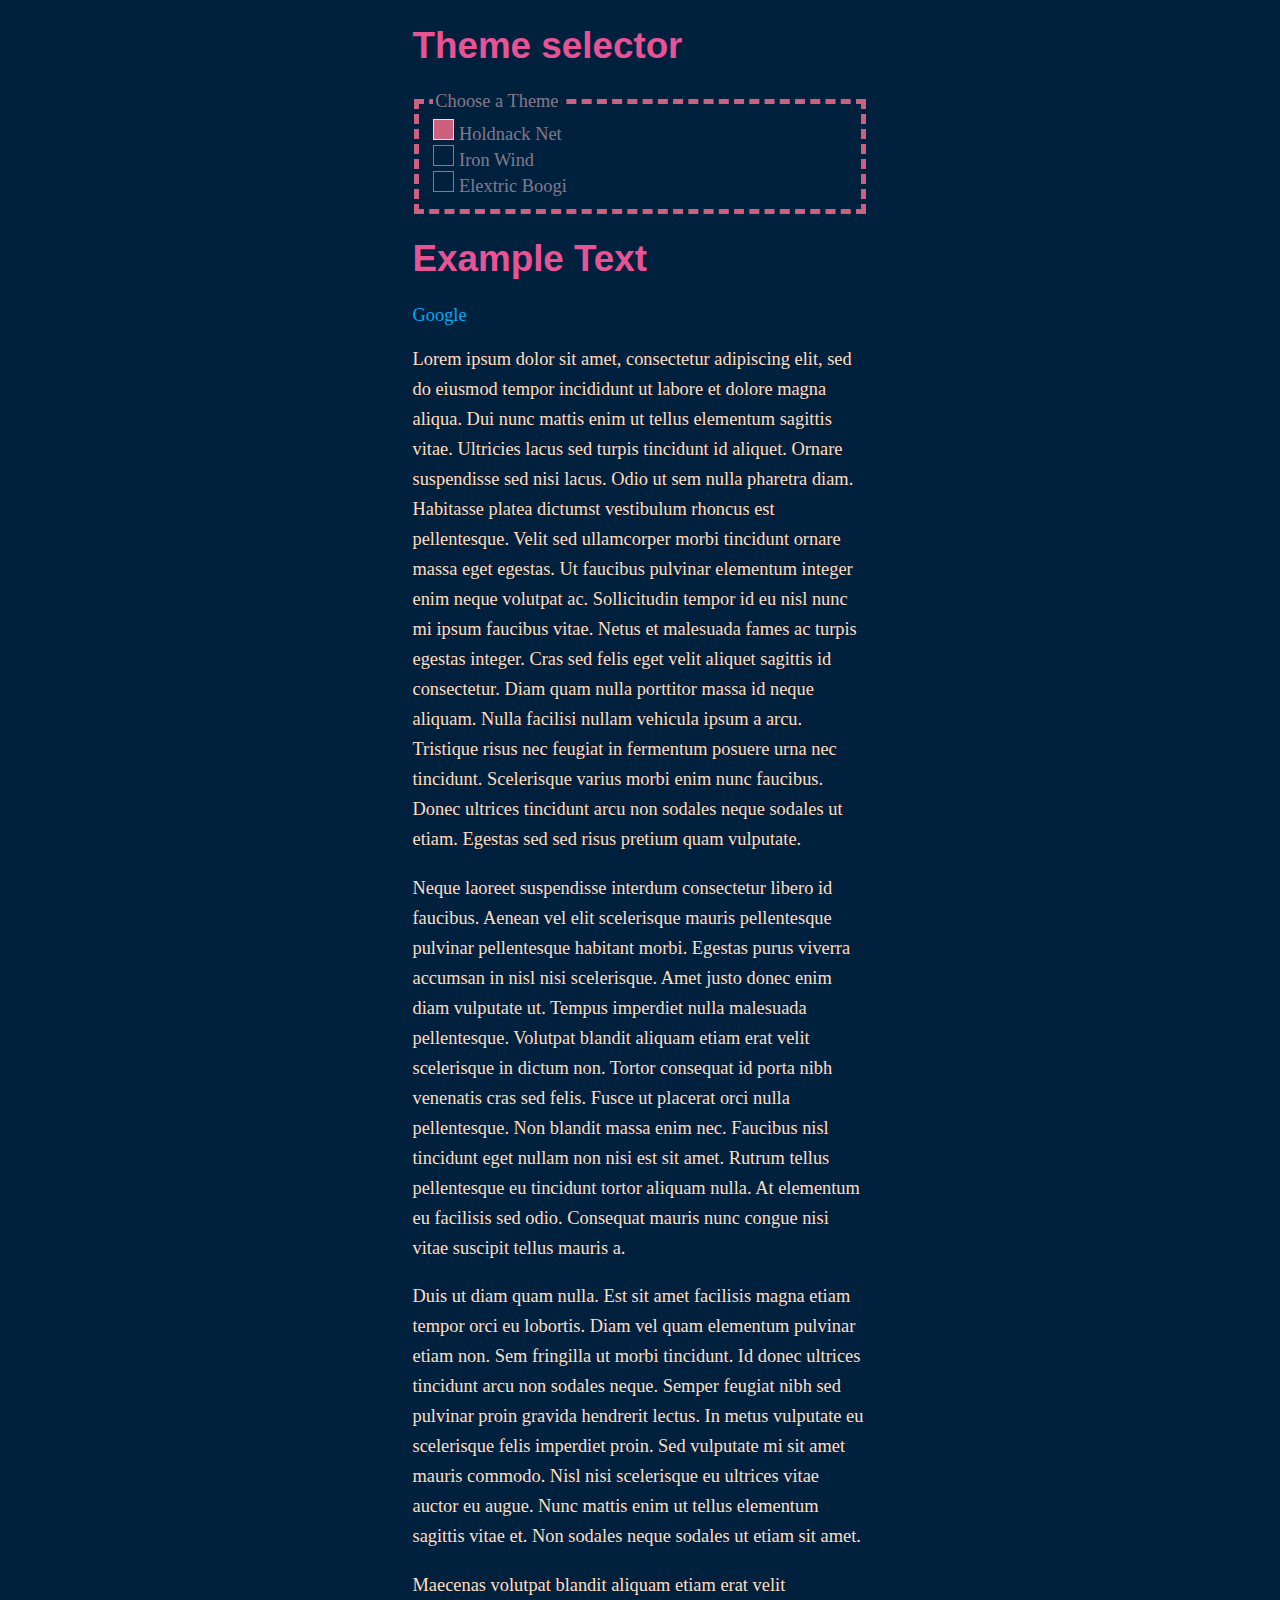
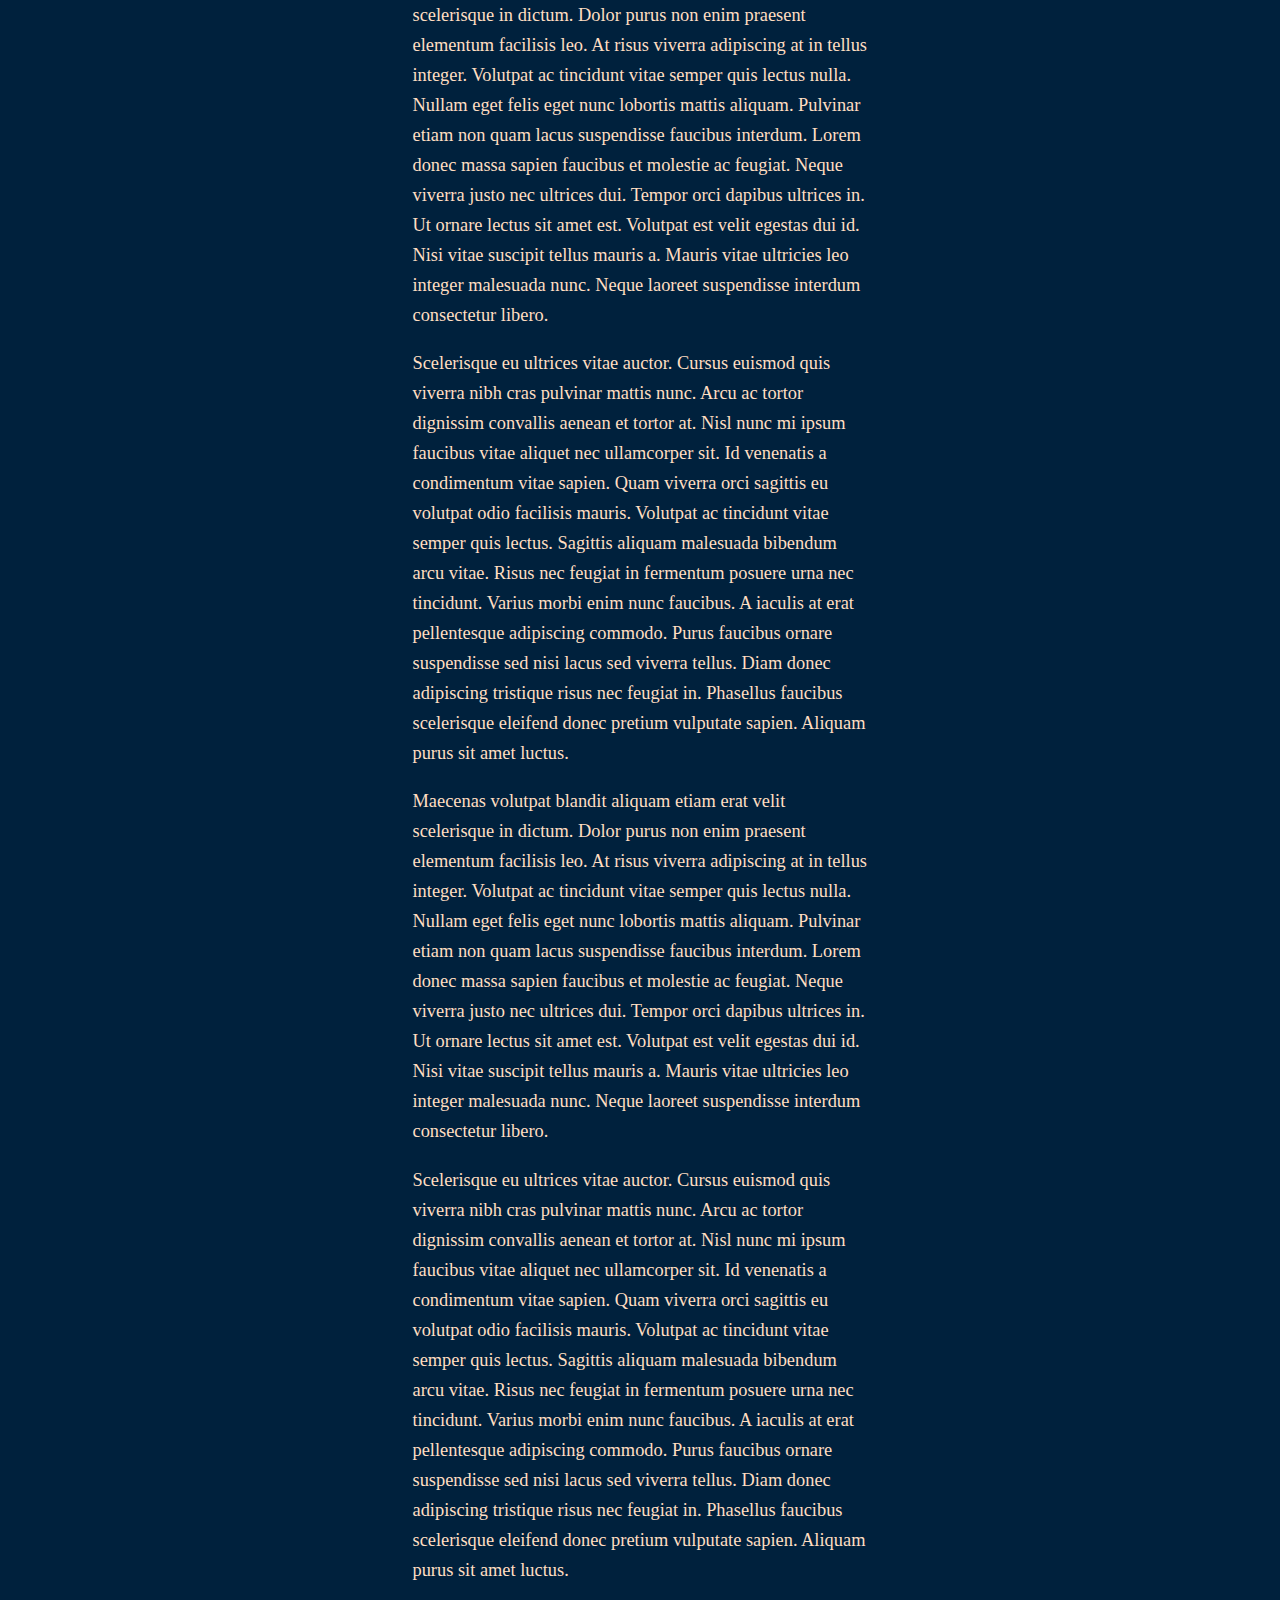
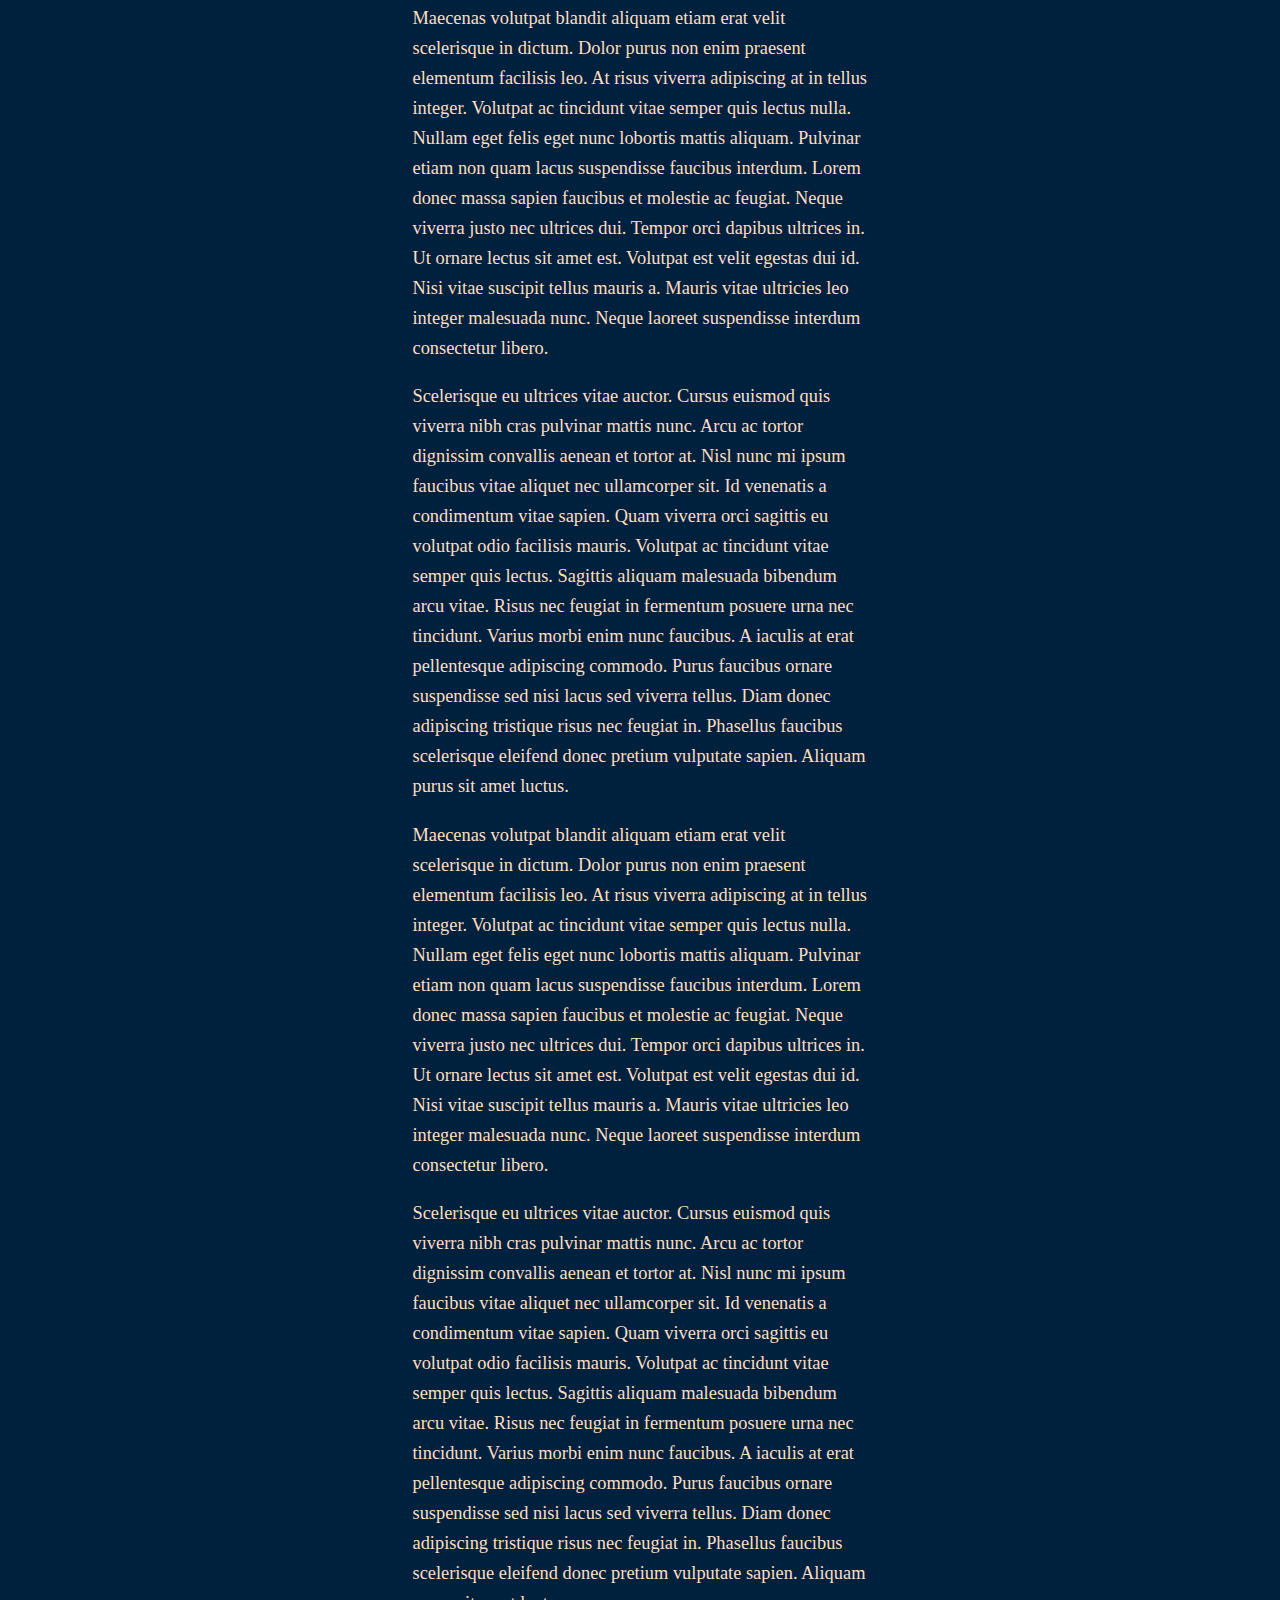
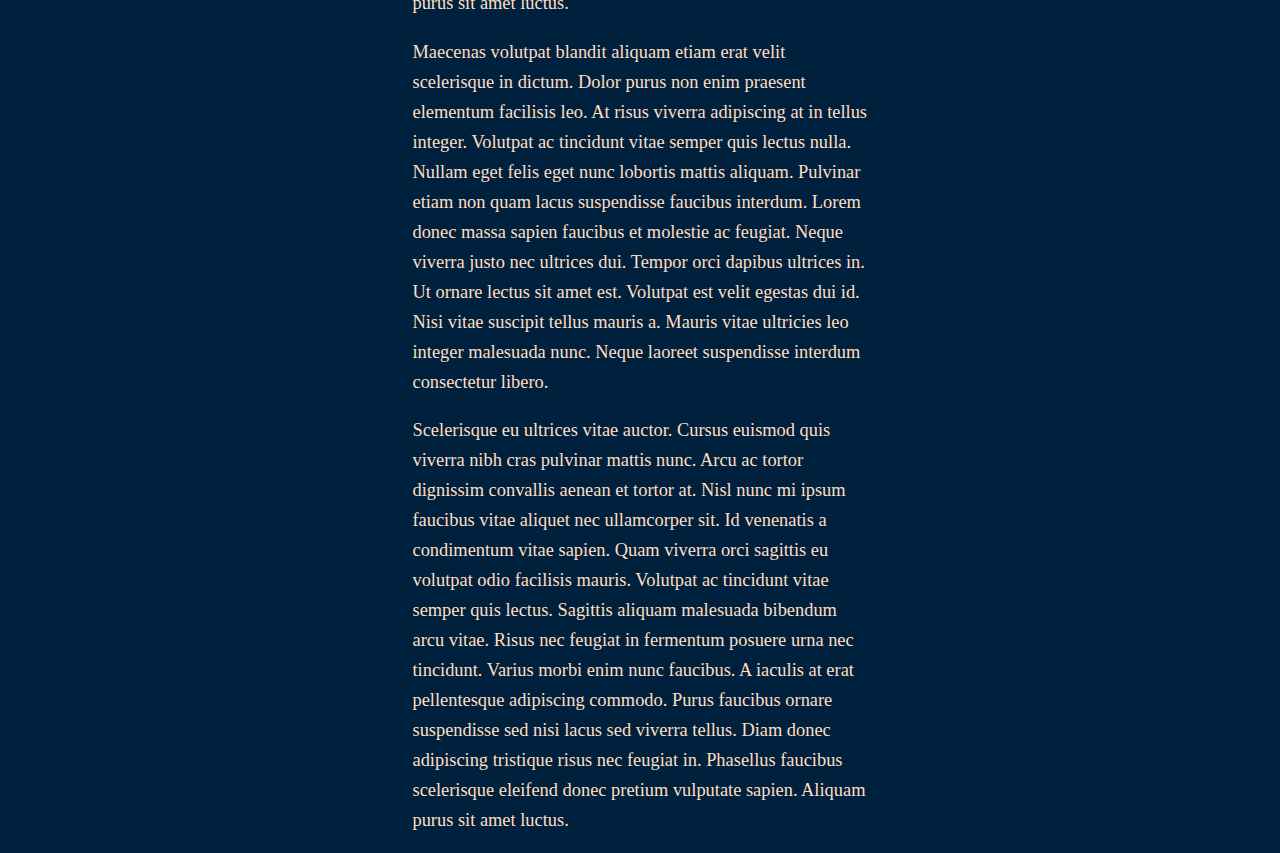
<file: index.html>
<!DOCTYPE html>
<head>
  <title>Styles</title>
  <link rel="stylesheet" href="./main.css">
  <link rel="stylesheet" media="all" type="text/css" id="ct-theme">
</head>
<body>
  <main>
  <h1>Theme selector</h1>
  <fieldset id="theme-selector">
	<legend>Choose a Theme</legend>
	<div>
	  <input type="radio" id="holdnack-net-ct" name="ct" value="./color-themes/holdnack-net.css" checked>
	  <label for="holdnack-net-ct">Holdnack Net</label>
	</div>
	<div>
	  <input type="radio" id="iron-wind-ct" name="ct" value="./color-themes/iron-wind.css">
	  <label for="iron-wind-ct">Iron Wind</label>
	</div>
	<div>
	  <input type="radio" id="elextric-boogi-ct" name="ct" value="./color-themes/elextric-boogi.css">
	  <label for="elextric-boogi-ct">Elextric Boogi</label>
	</div>
  </fieldset>
  <section>
	<h1>Example Text</h1>
	<a href="https://google.com">Google</a>
	<p>Lorem ipsum dolor sit amet, consectetur adipiscing elit, sed do eiusmod tempor incididunt ut labore et dolore magna aliqua. Dui nunc mattis enim ut tellus elementum sagittis vitae. Ultricies lacus sed turpis tincidunt id aliquet. Ornare suspendisse sed nisi lacus. Odio ut sem nulla pharetra diam. Habitasse platea dictumst vestibulum rhoncus est pellentesque. Velit sed ullamcorper morbi tincidunt ornare massa eget egestas. Ut faucibus pulvinar elementum integer enim neque volutpat ac. Sollicitudin tempor id eu nisl nunc mi ipsum faucibus vitae. Netus et malesuada fames ac turpis egestas integer. Cras sed felis eget velit aliquet sagittis id consectetur. Diam quam nulla porttitor massa id neque aliquam. Nulla facilisi nullam vehicula ipsum a arcu. Tristique risus nec feugiat in fermentum posuere urna nec tincidunt. Scelerisque varius morbi enim nunc faucibus. Donec ultrices tincidunt arcu non sodales neque sodales ut etiam. Egestas sed sed risus pretium quam vulputate.</p>
	<p>
	  Neque laoreet suspendisse interdum consectetur libero id faucibus. Aenean vel elit scelerisque mauris pellentesque pulvinar pellentesque habitant morbi. Egestas purus viverra accumsan in nisl nisi scelerisque. Amet justo donec enim diam vulputate ut. Tempus imperdiet nulla malesuada pellentesque. Volutpat blandit aliquam etiam erat velit scelerisque in dictum non. Tortor consequat id porta nibh venenatis cras sed felis. Fusce ut placerat orci nulla pellentesque. Non blandit massa enim nec. Faucibus nisl tincidunt eget nullam non nisi est sit amet. Rutrum tellus pellentesque eu tincidunt tortor aliquam nulla. At elementum eu facilisis sed odio. Consequat mauris nunc congue nisi vitae suscipit tellus mauris a.
	</p>
	<p>
	  Duis ut diam quam nulla. Est sit amet facilisis magna etiam tempor orci eu lobortis. Diam vel quam elementum pulvinar etiam non. Sem fringilla ut morbi tincidunt. Id donec ultrices tincidunt arcu non sodales neque. Semper feugiat nibh sed pulvinar proin gravida hendrerit lectus. In metus vulputate eu scelerisque felis imperdiet proin. Sed vulputate mi sit amet mauris commodo. Nisl nisi scelerisque eu ultrices vitae auctor eu augue. Nunc mattis enim ut tellus elementum sagittis vitae et. Non sodales neque sodales ut etiam sit amet.
	</p>
	<p>
	  Maecenas volutpat blandit aliquam etiam erat velit scelerisque in dictum. Dolor purus non enim praesent elementum facilisis leo. At risus viverra adipiscing at in tellus integer. Volutpat ac tincidunt vitae semper quis lectus nulla. Nullam eget felis eget nunc lobortis mattis aliquam. Pulvinar etiam non quam lacus suspendisse faucibus interdum. Lorem donec massa sapien faucibus et molestie ac feugiat. Neque viverra justo nec ultrices dui. Tempor orci dapibus ultrices in. Ut ornare lectus sit amet est. Volutpat est velit egestas dui id. Nisi vitae suscipit tellus mauris a. Mauris vitae ultricies leo integer malesuada nunc. Neque laoreet suspendisse interdum consectetur libero.
	</p>
	<p>
	  Scelerisque eu ultrices vitae auctor. Cursus euismod quis viverra nibh cras pulvinar mattis nunc. Arcu ac tortor dignissim convallis aenean et tortor at. Nisl nunc mi ipsum faucibus vitae aliquet nec ullamcorper sit. Id venenatis a condimentum vitae sapien. Quam viverra orci sagittis eu volutpat odio facilisis mauris. Volutpat ac tincidunt vitae semper quis lectus. Sagittis aliquam malesuada bibendum arcu vitae. Risus nec feugiat in fermentum posuere urna nec tincidunt. Varius morbi enim nunc faucibus. A iaculis at erat pellentesque adipiscing commodo. Purus faucibus ornare suspendisse sed nisi lacus sed viverra tellus. Diam donec adipiscing tristique risus nec feugiat in. Phasellus faucibus scelerisque eleifend donec pretium vulputate sapien. Aliquam purus sit amet luctus.</p>
	<p>
	  Maecenas volutpat blandit aliquam etiam erat velit scelerisque in dictum. Dolor purus non enim praesent elementum facilisis leo. At risus viverra adipiscing at in tellus integer. Volutpat ac tincidunt vitae semper quis lectus nulla. Nullam eget felis eget nunc lobortis mattis aliquam. Pulvinar etiam non quam lacus suspendisse faucibus interdum. Lorem donec massa sapien faucibus et molestie ac feugiat. Neque viverra justo nec ultrices dui. Tempor orci dapibus ultrices in. Ut ornare lectus sit amet est. Volutpat est velit egestas dui id. Nisi vitae suscipit tellus mauris a. Mauris vitae ultricies leo integer malesuada nunc. Neque laoreet suspendisse interdum consectetur libero.
	</p>
	<p>
	  Scelerisque eu ultrices vitae auctor. Cursus euismod quis viverra nibh cras pulvinar mattis nunc. Arcu ac tortor dignissim convallis aenean et tortor at. Nisl nunc mi ipsum faucibus vitae aliquet nec ullamcorper sit. Id venenatis a condimentum vitae sapien. Quam viverra orci sagittis eu volutpat odio facilisis mauris. Volutpat ac tincidunt vitae semper quis lectus. Sagittis aliquam malesuada bibendum arcu vitae. Risus nec feugiat in fermentum posuere urna nec tincidunt. Varius morbi enim nunc faucibus. A iaculis at erat pellentesque adipiscing commodo. Purus faucibus ornare suspendisse sed nisi lacus sed viverra tellus. Diam donec adipiscing tristique risus nec feugiat in. Phasellus faucibus scelerisque eleifend donec pretium vulputate sapien. Aliquam purus sit amet luctus.</p>
	<p>
	  Maecenas volutpat blandit aliquam etiam erat velit scelerisque in dictum. Dolor purus non enim praesent elementum facilisis leo. At risus viverra adipiscing at in tellus integer. Volutpat ac tincidunt vitae semper quis lectus nulla. Nullam eget felis eget nunc lobortis mattis aliquam. Pulvinar etiam non quam lacus suspendisse faucibus interdum. Lorem donec massa sapien faucibus et molestie ac feugiat. Neque viverra justo nec ultrices dui. Tempor orci dapibus ultrices in. Ut ornare lectus sit amet est. Volutpat est velit egestas dui id. Nisi vitae suscipit tellus mauris a. Mauris vitae ultricies leo integer malesuada nunc. Neque laoreet suspendisse interdum consectetur libero.
	</p>
	<p>
	  Scelerisque eu ultrices vitae auctor. Cursus euismod quis viverra nibh cras pulvinar mattis nunc. Arcu ac tortor dignissim convallis aenean et tortor at. Nisl nunc mi ipsum faucibus vitae aliquet nec ullamcorper sit. Id venenatis a condimentum vitae sapien. Quam viverra orci sagittis eu volutpat odio facilisis mauris. Volutpat ac tincidunt vitae semper quis lectus. Sagittis aliquam malesuada bibendum arcu vitae. Risus nec feugiat in fermentum posuere urna nec tincidunt. Varius morbi enim nunc faucibus. A iaculis at erat pellentesque adipiscing commodo. Purus faucibus ornare suspendisse sed nisi lacus sed viverra tellus. Diam donec adipiscing tristique risus nec feugiat in. Phasellus faucibus scelerisque eleifend donec pretium vulputate sapien. Aliquam purus sit amet luctus.</p>
	<p>
	  Maecenas volutpat blandit aliquam etiam erat velit scelerisque in dictum. Dolor purus non enim praesent elementum facilisis leo. At risus viverra adipiscing at in tellus integer. Volutpat ac tincidunt vitae semper quis lectus nulla. Nullam eget felis eget nunc lobortis mattis aliquam. Pulvinar etiam non quam lacus suspendisse faucibus interdum. Lorem donec massa sapien faucibus et molestie ac feugiat. Neque viverra justo nec ultrices dui. Tempor orci dapibus ultrices in. Ut ornare lectus sit amet est. Volutpat est velit egestas dui id. Nisi vitae suscipit tellus mauris a. Mauris vitae ultricies leo integer malesuada nunc. Neque laoreet suspendisse interdum consectetur libero.
	</p>
	<p>
	  Scelerisque eu ultrices vitae auctor. Cursus euismod quis viverra nibh cras pulvinar mattis nunc. Arcu ac tortor dignissim convallis aenean et tortor at. Nisl nunc mi ipsum faucibus vitae aliquet nec ullamcorper sit. Id venenatis a condimentum vitae sapien. Quam viverra orci sagittis eu volutpat odio facilisis mauris. Volutpat ac tincidunt vitae semper quis lectus. Sagittis aliquam malesuada bibendum arcu vitae. Risus nec feugiat in fermentum posuere urna nec tincidunt. Varius morbi enim nunc faucibus. A iaculis at erat pellentesque adipiscing commodo. Purus faucibus ornare suspendisse sed nisi lacus sed viverra tellus. Diam donec adipiscing tristique risus nec feugiat in. Phasellus faucibus scelerisque eleifend donec pretium vulputate sapien. Aliquam purus sit amet luctus.</p>
	<p>
	  Maecenas volutpat blandit aliquam etiam erat velit scelerisque in dictum. Dolor purus non enim praesent elementum facilisis leo. At risus viverra adipiscing at in tellus integer. Volutpat ac tincidunt vitae semper quis lectus nulla. Nullam eget felis eget nunc lobortis mattis aliquam. Pulvinar etiam non quam lacus suspendisse faucibus interdum. Lorem donec massa sapien faucibus et molestie ac feugiat. Neque viverra justo nec ultrices dui. Tempor orci dapibus ultrices in. Ut ornare lectus sit amet est. Volutpat est velit egestas dui id. Nisi vitae suscipit tellus mauris a. Mauris vitae ultricies leo integer malesuada nunc. Neque laoreet suspendisse interdum consectetur libero.
	</p>
	<p>
	  Scelerisque eu ultrices vitae auctor. Cursus euismod quis viverra nibh cras pulvinar mattis nunc. Arcu ac tortor dignissim convallis aenean et tortor at. Nisl nunc mi ipsum faucibus vitae aliquet nec ullamcorper sit. Id venenatis a condimentum vitae sapien. Quam viverra orci sagittis eu volutpat odio facilisis mauris. Volutpat ac tincidunt vitae semper quis lectus. Sagittis aliquam malesuada bibendum arcu vitae. Risus nec feugiat in fermentum posuere urna nec tincidunt. Varius morbi enim nunc faucibus. A iaculis at erat pellentesque adipiscing commodo. Purus faucibus ornare suspendisse sed nisi lacus sed viverra tellus. Diam donec adipiscing tristique risus nec feugiat in. Phasellus faucibus scelerisque eleifend donec pretium vulputate sapien. Aliquam purus sit amet luctus.</p>
  </section>
  </main>
  <script src="index.js"></script>
</body>
</file>
<file: main.css>
@import "margins.css";
* {
	transition: color 0.2s linear;
}

body {
	background-color: var(--ct-main-bg);
	color: var(--ct-main-fg);
}

h1 {
	font-family: "Overpass", sans-serif;
	color: var(--ct-warning);s
}
a:link {
	color: var(--ct-link);
	text-decoration: none;
	transition: color 0.6s ease-in;
}
a:visited {
	color: var(--ct-link-visited);
}
a:hover {
	color: var(--ct-link-hover);
}

main {
	font-size: 1.15rem;
}

#main-input {
	color: var(--ct-alt-fg);
	background-color: var(--ct-alt-bg);
	border: none;
	padding: 5px 2px;
}

#result {
	border: solid 15px var(--ct-accent);
	padding: clamp(20px, 5%, 40px);
	margin: 5% 0.5%;
}

#hex-code {
	font-size: 1.2rem;
	padding: 1% 0%;
	/*margin: 2% 0%;*/
}

#hsl {
	font-size: 1.3rem;
	/*margin: 2% 0%;
	padding: 0.5% 0%;*/
}

input[type="radio"] {
  /* Add if not using autoprefixer */
  -webkit-appearance: none;
  appearance: none;
  /* For iOS < 15 to remove gradient background */
  /*background-color: #fff;*/
  /* Not removed via appearance */
  margin: 0;
  font: inherit;
  /*color: var(--ct-important);*/
  width: 1.15em;
  height: 1.15em;
  border: solid 1px var(--ct-unimportant);
  transition: 0.3s all linear;
}


input[type="radio"]::before {
	color: var(--ct-unimportant);
	background-color: var(--ct-important);
	box-shadow: inset 1em 1em var(--ct-unimportant);
}

input[type="radio"]:checked {
	background-color: var(--ct-accent);
	border: solid 1px var(--ct-important);
}

#theme-selector {
	border: dashed 5px var(--ct-accent);
}


#theme-selector, legend {
	color: var(--ct-unimportant);
}
</file>
